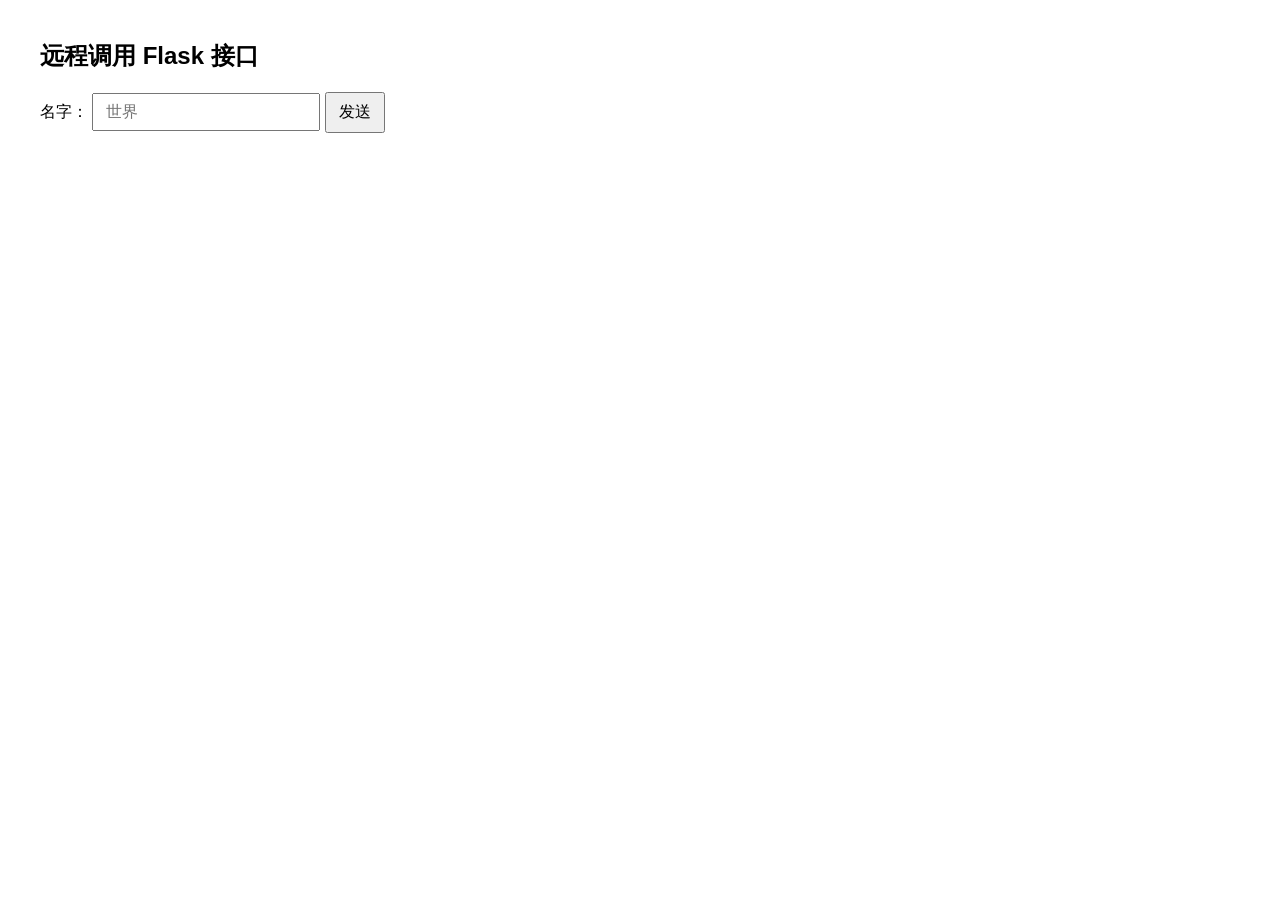
<file: frontend/index.html>
<!DOCTYPE html>
<html lang="zh-CN">

<head>
    <meta charset="UTF-8" />
    <title>远程 Flask 示例</title>
    <style>
        body {
            font-family: Arial, sans-serif;
            margin: 40px;
        }

        input,
        button {
            padding: 8px 12px;
            font-size: 16px;
        }

        #result {
            margin-top: 20px;
            font-weight: bold;
        }
    </style>
</head>

<body>
    <h2>远程调用 Flask 接口</h2>

    <!-- 1. 如果用 SSH 隧道，保持 localhost:3000 不动 -->
    <!-- 2. 如果能直连服务器，把 localhost 换成 172.17.0.42 或公网 IP -->
    <script>
        // 只需改这里！
        const SERVER_URL = 'http://localhost:3000';   // <-- 按需修改
    </script>

    <label>名字：
        <input id="name" type="text" placeholder="世界" />
    </label>
    <button onclick="send()">发送</button>

    <p id="result"></p>

    <script>
        async function send() {
            const name = document.getElementById('name').value || '世界';
            try {
                const res = await fetch(`${SERVER_URL}/api/hello`, {
                    method: 'POST',
                    headers: { 'Content-Type': 'application/json' },
                    body: JSON.stringify({ name })
                });
                const data = await res.json();
                document.getElementById('result').textContent = data.msg;
            } catch (err) {
                document.getElementById('result').textContent = '调用失败：' + err;
            }
        }
    </script>
</body>

</html>
</file>
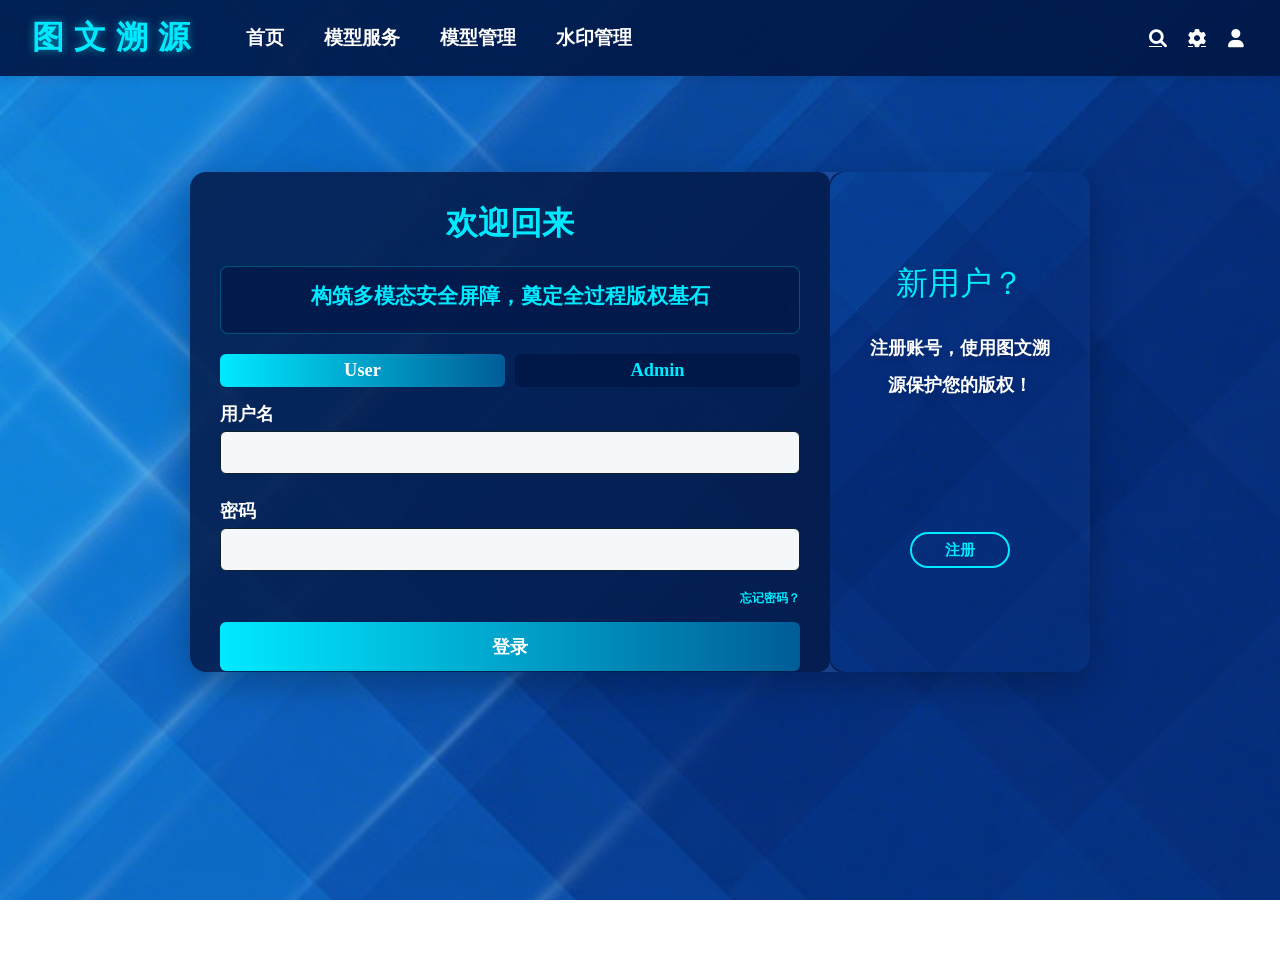
<file: frontend/login.html>
<!DOCTYPE html>
<html lang="zh">

<head>
    <meta charset="UTF-8">
    <meta name="viewport" content="width=device-width, initial-scale=1.0">
    <title>图 文 溯 源</title>
    <link rel="stylesheet" href="https://cdnjs.cloudflare.com/ajax/libs/font-awesome/6.0.0/css/all.min.css">
    <style>
        * {
            margin: 0;
            padding: 0;
            box-sizing: border-box;
            font-family: '楷体', 'KaiTi', 'Noto Serif SC', 'SimSun', serif;
            font-weight: bold;
        }

        body {
            min-height: 100vh;
            background: url('../static/image/bg.png') no-repeat center center fixed;
            background-size: cover;
            font-size: 18px;
        }

        .header {
            background: rgba(0, 24, 72, 0.92);
            color: #fff;
            padding: 1rem 2rem;
            display: flex;
            align-items: center;
            justify-content: space-between;
            box-shadow: 0 2px 10px rgba(0, 0, 0, 0.1);
        }

        .header-left {
            display: flex;
            align-items: center;
            gap: 15px;
        }

        .logo {
            font-size: 2rem;
            font-weight: bold;
            letter-spacing: 1px;
            color: #00eaff;
            text-shadow: 0 0 8px #00eaff88;
            font-family: '楷体', 'KaiTi', 'Noto Serif SC', 'SimSun', serif;
        }

        .header-nav {
            display: flex;
            gap: 20px;
            margin-left: 30px;
        }

        .nav-item {
            color: #fff;
            text-decoration: none;
            font-size: 1.2rem;
            padding: 5px 10px;
            border-radius: 4px;
            transition: all 0.3s;
            font-family: '楷体', 'KaiTi', 'Noto Serif SC', 'SimSun', serif;
            font-weight: bold;
        }

        .nav-item:hover {
            background: #00eaff;
            color: #001848;
        }

        .header-right {
            display: flex;
            align-items: center;
            gap: 15px;
        }

        .header-icon {
            width: 24px;
            height: 24px;
            display: flex;
            align-items: center;
            justify-content: center;
            color: #fff;
            cursor: pointer;
            transition: transform 0.2s;
        }

        .header-icon:hover {
            transform: scale(1.1);
            color: #00eaff;
        }

        .container {
            flex: 1;
            display: flex;
            align-items: flex-start;
            justify-content: center;
            padding: 6rem 2rem 2rem 2rem;
            min-height: 100vh;
        }

        .dowebok {
            width: 900px;
            height: 500px;
            position: relative;
            box-shadow: 0 12px 35px rgba(0, 0, 0, 0.25);
            border-radius: 16px;
            overflow: hidden;
            background: rgba(255, 255, 255, 0.08);
        }

        .form {
            position: relative;
            width: 640px;
            height: 100%;
            transition: transform 0.6s ease-in-out;
            padding: 30px 30px 0;
            background: rgba(0, 24, 72, 0.85);
            color: #fff;
            border-radius: 12px;
        }

        .sub-cont {
            overflow: hidden;
            position: absolute;
            left: 640px;
            top: 0;
            width: 900px;
            height: 100%;
            padding-left: 260px;
            background: rgba(0, 24, 72, 0.85);
            border-radius: 12px;
            transition: transform 0.6s ease-in-out;
        }

        .dowebok.s--signup .sub-cont {
            transform: translate3d(-640px, 0, 0);
        }

        .img {
            overflow: hidden;
            z-index: 2;
            position: absolute;
            left: 0;
            top: 0;
            width: 260px;
            height: 100%;
            padding-top: 360px;
            background: none;
            border-radius: 16px 0 0 16px;
        }

        .img:before {
            content: '';
            position: absolute;
            right: 0;
            top: 0;
            width: 900px;
            height: 100%;
            background-image: url('../static/image/bg.png');
            background-size: cover;
            filter: none;
            transition: transform 0.6s ease-in-out;
        }

        .img:after {
            content: '';
            position: absolute;
            left: 0;
            top: 0;
            width: 100%;
            height: 100%;
            background: none;
        }

        .dowebok.s--signup .img:before {
            transform: translate3d(640px, 0, 0);
        }

        .img__text {
            z-index: 2;
            position: absolute;
            left: 0;
            top: 90px;
            width: 100%;
            padding: 0 32px;
            text-align: center;
            color: #fff;
            transition: transform 0.6s ease-in-out;
            text-shadow: 0 2px 8px rgba(0, 0, 0, 0.18);
        }

        .img__text h2 {
            margin-bottom: 10px;
            font-weight: normal;
            color: #00eaff;
        }

        .img__text p {
            color: #fff;
            font-size: 1.15rem;
            line-height: 2;
            margin: 24px 0 0 0;
            font-family: '楷体', 'KaiTi', 'Noto Serif SC', 'SimSun', serif;
        }

        .dowebok.s--signup .img__text.m--up {
            transform: translateX(520px);
        }

        .img__text.m--in {
            transform: translateX(-520px);
        }

        .dowebok.s--signup .img__text.m--in {
            transform: translateX(0);
        }

        .img__btn {
            overflow: hidden;
            z-index: 2;
            position: relative;
            width: 100px;
            height: 36px;
            margin: 0 auto;
            background: transparent;
            color: #00eaff;
            text-transform: uppercase;
            font-size: 15px;
            cursor: pointer;
            border: 2px solid #00eaff;
            border-radius: 30px;
        }

        .img__btn:hover {
            background: #00eaff22;
        }

        .img__btn span {
            position: absolute;
            left: 0;
            top: 0;
            display: flex;
            justify-content: center;
            align-items: center;
            width: 100%;
            height: 100%;
            transition: transform 0.6s;
        }

        .img__btn span.m--in {
            transform: translateY(-72px);
        }

        .dowebok.s--signup .img__btn span.m--in {
            transform: translateY(0);
        }

        .dowebok.s--signup .img__btn span.m--up {
            transform: translateY(72px);
        }

        h2 {
            width: 100%;
            font-size: 2rem;
            text-align: center;
            margin-bottom: 20px;
            color: #00eaff;
            font-family: '楷体', 'KaiTi', 'Noto Serif SC', 'SimSun', serif;
        }

        .form-group {
            margin-bottom: 15px;
        }

        label {
            display: block;
            margin-bottom: 5px;
            font-size: 1.1rem;
            color: #fff;
            font-family: '楷体', 'KaiTi', 'Noto Serif SC', 'SimSun', serif;
        }

        input {
            width: 100%;
            padding: 10px;
            margin-bottom: 10px;
            border: 1px solid #0f2027;
            border-radius: 6px;
            font-size: 1.1rem;
            transition: border-color 0.3s;
            background: #f5f8fa;
            color: #013366;
            font-family: '楷体', 'KaiTi', 'Noto Serif SC', 'SimSun', serif;
            font-weight: bold;
        }

        input:focus {
            border-color: #00eaff;
            outline: none;
        }

        .role-selector {
            display: flex;
            gap: 10px;
            margin-bottom: 15px;
        }

        .role-btn {
            flex: 1;
            padding: 6px;
            border: none;
            background: #001848;
            color: #00eaff;
            font-weight: bold;
            border-radius: 6px;
            cursor: pointer;
            transition: all 0.3s;
            font-size: 1.15rem;
            font-family: '楷体', 'KaiTi', 'Noto Serif SC', 'SimSun', serif;
        }

        .role-btn.active {
            background: linear-gradient(90deg, #00eaff, #005c97);
            color: #fff;
        }

        button.submit {
            width: 100%;
            padding: 12px;
            background: linear-gradient(90deg, #00eaff, #005c97);
            color: #fff;
            border: none;
            border-radius: 6px;
            font-size: 1.15rem;
            font-weight: bold;
            font-family: '楷体', 'KaiTi', 'Noto Serif SC', 'SimSun', serif;
            cursor: pointer;
            transition: transform 0.3s;
        }

        button.submit:hover {
            transform: translateY(-2px);
            background: #00eaff;
            color: #001848;
        }

        .forgot-pass {
            text-align: right;
            margin: -10px 0 15px;
        }

        .forgot-pass a {
            color: #00eaff;
            font-size: 12px;
            text-decoration: none;
        }

        .system-desc {
            text-align: center;
            margin-bottom: 20px;
            padding: 15px;
            background: rgba(0, 24, 72, 0.7);
            border-radius: 8px;
            border: 1px solid #00eaff44;
        }

        .system-desc h3 {
            color: #00eaff;
            font-size: 1.3rem;
            margin-bottom: 8px;
            font-weight: bold;
            font-family: '楷体', 'KaiTi', 'Noto Serif SC', 'SimSun', serif;
        }

        .system-desc p {
            color: #fff;
            font-size: 1.15rem;
            line-height: 1.4;
            margin: 0;
            font-family: '楷体', 'KaiTi', 'Noto Serif SC', 'SimSun', serif;
        }
    </style>
</head>

<body>
    <div class="header">
        <div class="header-left">
            <span class="logo">图 文 溯 源</span>
            <nav class="header-nav">
                <a href="#" class="nav-item">首页</a>
                <a href="#" class="nav-item">模型服务</a>
                <a href="#" class="nav-item">模型管理</a>
                <a href="#" class="nav-item">水印管理</a>
            </nav>
        </div>
        <div class="header-right">
            <a href="#" class="header-icon" title="搜索">
                <i class="fas fa-search"></i>
            </a>
            <a href="#" class="header-icon" title="设置">
                <i class="fas fa-cog"></i>
            </a>
            <a href="#" class="header-icon" title="用户">
                <i class="fas fa-user"></i>
            </a>
        </div>
    </div>
    <div class="container">
        <div class="dowebok">
            <div class="form sign-in">
                <h2>欢迎回来</h2>
                <div class="system-desc">
                    <h3>构筑多模态安全屏障，奠定全过程版权基石</h3>
                </div>
                <div class="role-selector">
                    <button class="role-btn active" id="userLoginBtn">User</button>
                    <button class="role-btn" id="adminLoginBtn">Admin</button>
                </div>
                <div class="form-group">
                    <label>用户名</label>
                    <input type="text" />
                </div>
                <div class="form-group">
                    <label>密码</label>
                    <input type="password" />
                </div>
                <div class="forgot-pass">
                    <a href="#">忘记密码？</a>
                </div>
                <button class="submit">登录</button>
            </div>
            <div class="sub-cont">
                <div class="img">
                    <div class="img__text m--up">
                        <h2>新用户？</h2>
                        <p>注册账号，使用图文溯源保护您的版权！</p>
                    </div>
                    <div class="img__text m--in">
                        <h2>已有账号？</h2>
                        <p>如果您已有账号，直接登录即可！</p>
                    </div>
                    <div class="img__btn">
                        <span class="m--up">注册</span>
                        <span class="m--in">登录</span>
                    </div>
                </div>
                <div class="form sign-up">
                    <h2>创建账号</h2>
                    <div class="role-selector">
                        <button class="role-btn active" id="userRegisterBtn">User</button>
                        <button class="role-btn" id="adminRegisterBtn">Admin</button>
                    </div>
                    <div class="form-group">
                        <label>用户名</label>
                        <input type="text" />
                    </div>
                    <div class="form-group">
                        <label>密码</label>
                        <input type="password" />
                    </div>
                    <div class="form-group">
                        <label>确认密码</label>
                        <input type="password" />
                    </div>
                    <button class="submit">注册</button>
                </div>
            </div>
        </div>
    </div>

    <script>
        // Role selection
        const userLoginBtn = document.getElementById('userLoginBtn');
        const adminLoginBtn = document.getElementById('adminLoginBtn');
        const userRegisterBtn = document.getElementById('userRegisterBtn');
        const adminRegisterBtn = document.getElementById('adminRegisterBtn');
        let loginRole = 'user';
        let registerRole = 'user';

        // Role button handlers
        userLoginBtn.onclick = () => {
            userLoginBtn.classList.add('active');
            adminLoginBtn.classList.remove('active');
            loginRole = 'user';
        };

        adminLoginBtn.onclick = () => {
            adminLoginBtn.classList.add('active');
            userLoginBtn.classList.remove('active');
            loginRole = 'admin';
        };

        userRegisterBtn.onclick = () => {
            userRegisterBtn.classList.add('active');
            adminRegisterBtn.classList.remove('active');
            registerRole = 'user';
        };

        adminRegisterBtn.onclick = () => {
            adminRegisterBtn.classList.add('active');
            userRegisterBtn.classList.remove('active');
            registerRole = 'admin';
        };

        // Form switching
        document.querySelector('.img__btn').addEventListener('click', function () {
            document.querySelector('.dowebok').classList.toggle('s--signup');
        });
    </script>
</body>

</html>
</file>
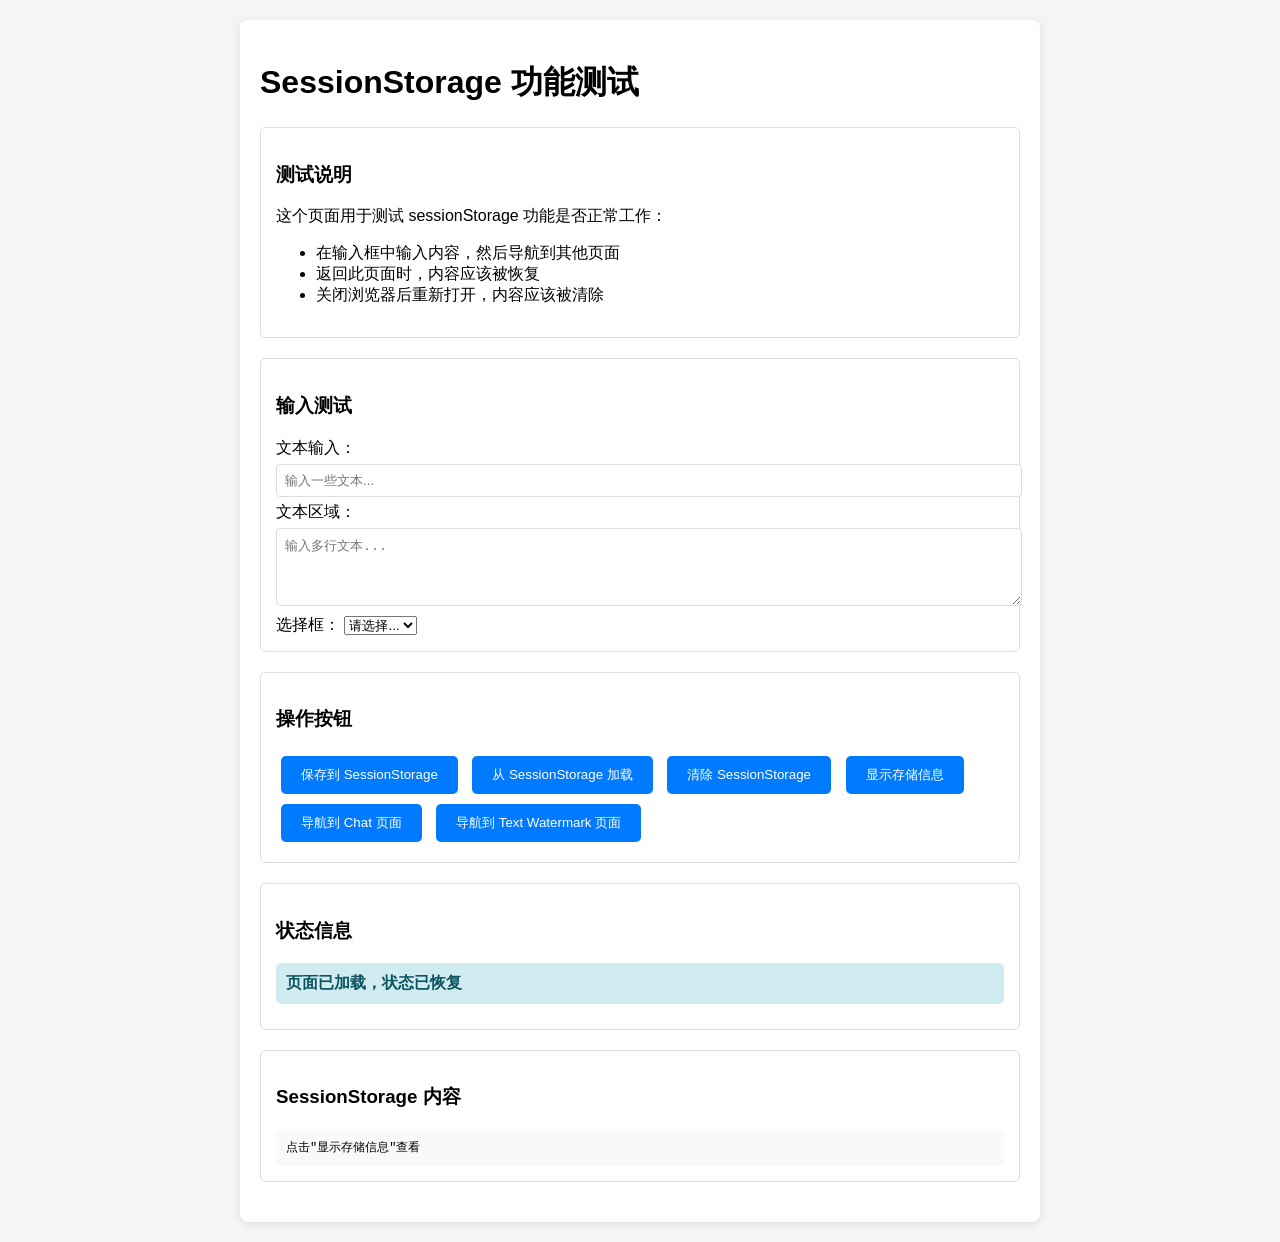
<file: frontend/session_test.html>
<!DOCTYPE html>
<html lang="zh">

<head>
    <meta charset="UTF-8">
    <meta name="viewport" content="width=device-width, initial-scale=1.0">
    <title>SessionStorage 测试页面</title>
    <style>
        body {
            font-family: Arial, sans-serif;
            max-width: 800px;
            margin: 0 auto;
            padding: 20px;
            background-color: #f5f5f5;
        }

        .container {
            background: white;
            padding: 20px;
            border-radius: 8px;
            box-shadow: 0 2px 10px rgba(0, 0, 0, 0.1);
        }

        .test-section {
            margin: 20px 0;
            padding: 15px;
            border: 1px solid #ddd;
            border-radius: 5px;
        }

        .status {
            padding: 10px;
            margin: 10px 0;
            border-radius: 5px;
            font-weight: bold;
        }

        .success {
            background-color: #d4edda;
            color: #155724;
        }

        .error {
            background-color: #f8d7da;
            color: #721c24;
        }

        .info {
            background-color: #d1ecf1;
            color: #0c5460;
        }

        button {
            background: #007bff;
            color: white;
            border: none;
            padding: 10px 20px;
            border-radius: 5px;
            cursor: pointer;
            margin: 5px;
        }

        button:hover {
            background: #0056b3;
        }

        input,
        textarea {
            width: 100%;
            padding: 8px;
            margin: 5px 0;
            border: 1px solid #ddd;
            border-radius: 4px;
        }

        .storage-info {
            background: #f8f9fa;
            padding: 10px;
            border-radius: 5px;
            font-family: monospace;
            font-size: 12px;
            max-height: 200px;
            overflow-y: auto;
        }
    </style>
</head>

<body>
    <div class="container">
        <h1>SessionStorage 功能测试</h1>

        <div class="test-section">
            <h3>测试说明</h3>
            <p>这个页面用于测试 sessionStorage 功能是否正常工作：</p>
            <ul>
                <li>在输入框中输入内容，然后导航到其他页面</li>
                <li>返回此页面时，内容应该被恢复</li>
                <li>关闭浏览器后重新打开，内容应该被清除</li>
            </ul>
        </div>

        <div class="test-section">
            <h3>输入测试</h3>
            <label>文本输入：</label>
            <input type="text" id="test-input" placeholder="输入一些文本...">

            <label>文本区域：</label>
            <textarea id="test-textarea" rows="4" placeholder="输入多行文本..."></textarea>

            <label>选择框：</label>
            <select id="test-select">
                <option value="">请选择...</option>
                <option value="option1">选项1</option>
                <option value="option2">选项2</option>
                <option value="option3">选项3</option>
            </select>
        </div>

        <div class="test-section">
            <h3>操作按钮</h3>
            <button onclick="saveToStorage()">保存到 SessionStorage</button>
            <button onclick="loadFromStorage()">从 SessionStorage 加载</button>
            <button onclick="clearStorage()">清除 SessionStorage</button>
            <button onclick="showStorageInfo()">显示存储信息</button>
            <button onclick="navigateToChat()">导航到 Chat 页面</button>
            <button onclick="navigateToTextWatermark()">导航到 Text Watermark 页面</button>
        </div>

        <div class="test-section">
            <h3>状态信息</h3>
            <div id="status-display"></div>
        </div>

        <div class="test-section">
            <h3>SessionStorage 内容</h3>
            <div id="storage-display" class="storage-info">点击"显示存储信息"查看</div>
        </div>
    </div>

    <script>
        // 存储键名
        const STORAGE_KEYS = {
            TEST_INPUT: 'test_input',
            TEST_TEXTAREA: 'test_textarea',
            TEST_SELECT: 'test_select'
        };

        // 页面加载时恢复状态
        document.addEventListener('DOMContentLoaded', function () {
            loadFromStorage();
            showStatus('页面已加载，状态已恢复', 'info');
        });

        // 页面卸载时保存状态
        window.addEventListener('beforeunload', function () {
            saveToStorage();
        });

        // 页面可见性改变时保存状态
        document.addEventListener('visibilitychange', function () {
            if (document.visibilityState === 'hidden') {
                saveToStorage();
            }
        });

        // 输入时自动保存（防抖）
        let saveTimeout;
        document.getElementById('test-input').addEventListener('input', autoSave);
        document.getElementById('test-textarea').addEventListener('input', autoSave);
        document.getElementById('test-select').addEventListener('change', autoSave);

        function autoSave() {
            clearTimeout(saveTimeout);
            saveTimeout = setTimeout(saveToStorage, 1000);
        }

        function saveToStorage() {
            try {
                const inputValue = document.getElementById('test-input').value;
                const textareaValue = document.getElementById('test-textarea').value;
                const selectValue = document.getElementById('test-select').value;

                sessionStorage.setItem(STORAGE_KEYS.TEST_INPUT, inputValue);
                sessionStorage.setItem(STORAGE_KEYS.TEST_TEXTAREA, textareaValue);
                sessionStorage.setItem(STORAGE_KEYS.TEST_SELECT, selectValue);

                showStatus('数据已保存到 SessionStorage', 'success');
            } catch (error) {
                showStatus('保存失败: ' + error.message, 'error');
            }
        }

        function loadFromStorage() {
            try {
                const inputValue = sessionStorage.getItem(STORAGE_KEYS.TEST_INPUT) || '';
                const textareaValue = sessionStorage.getItem(STORAGE_KEYS.TEST_TEXTAREA) || '';
                const selectValue = sessionStorage.getItem(STORAGE_KEYS.TEST_SELECT) || '';

                document.getElementById('test-input').value = inputValue;
                document.getElementById('test-textarea').value = textareaValue;
                document.getElementById('test-select').value = selectValue;

                showStatus('数据已从 SessionStorage 加载', 'success');
            } catch (error) {
                showStatus('加载失败: ' + error.message, 'error');
            }
        }

        function clearStorage() {
            try {
                Object.values(STORAGE_KEYS).forEach(key => {
                    sessionStorage.removeItem(key);
                });

                // 清空输入框
                document.getElementById('test-input').value = '';
                document.getElementById('test-textarea').value = '';
                document.getElementById('test-select').value = '';

                showStatus('SessionStorage 已清除', 'info');
            } catch (error) {
                showStatus('清除失败: ' + error.message, 'error');
            }
        }

        function showStorageInfo() {
            try {
                const storageInfo = {};
                for (let i = 0; i < sessionStorage.length; i++) {
                    const key = sessionStorage.key(i);
                    storageInfo[key] = sessionStorage.getItem(key);
                }

                document.getElementById('storage-display').textContent =
                    JSON.stringify(storageInfo, null, 2);

                showStatus('存储信息已显示', 'info');
            } catch (error) {
                showStatus('显示存储信息失败: ' + error.message, 'error');
            }
        }

        function navigateToChat() {
            saveToStorage();
            window.location.href = 'chat.html';
        }

        function navigateToTextWatermark() {
            saveToStorage();
            window.location.href = 'text_watermark.html';
        }

        function showStatus(message, type) {
            const statusDisplay = document.getElementById('status-display');
            statusDisplay.innerHTML = `<div class="status ${type}">${message}</div>`;

            // 3秒后自动清除状态
            setTimeout(() => {
                statusDisplay.innerHTML = '';
            }, 3000);
        }

        // 检查是否是新会话
        function isNewSession() {
            return !sessionStorage.getItem(STORAGE_KEYS.TEST_INPUT) &&
                !sessionStorage.getItem(STORAGE_KEYS.TEST_TEXTAREA);
        }

        // 页面加载时检查是否是新会话
        if (isNewSession()) {
            console.log('检测到新会话');
            showStatus('检测到新会话，SessionStorage 为空', 'info');
        }
    </script>
</body>

</html>
</file>
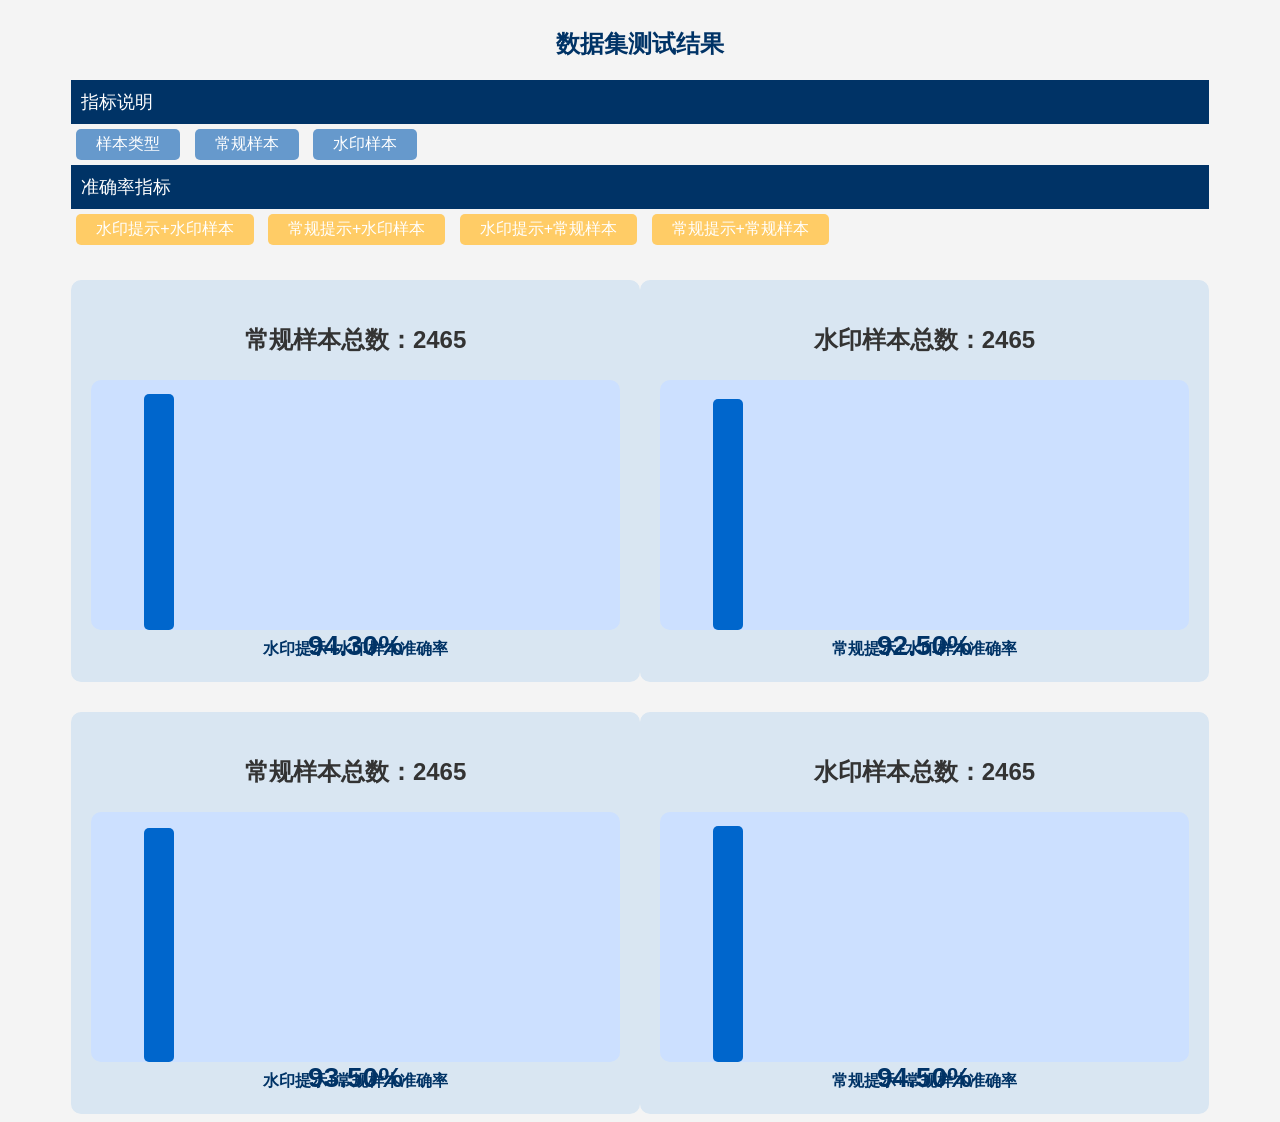
<file: frontend/数据集.html>
<!DOCTYPE html>
<html lang="zh">
<head>
    <meta charset="UTF-8">
    <meta name="viewport" content="width=device-width, initial-scale=1.0">
    <title>数据集测试结果</title>
    <style>
        body {
            font-family: Arial, sans-serif;
            color: #333;
            background-color: #f4f4f4;
        }
        .container {
            width: 90%;
            margin: 0 auto;
            padding-top: 20px;
        }
        .header {
            text-align: center;
            font-size: 24px;
            font-weight: bold;
            color: #003366;
            margin-bottom: 20px;
        }
        .section-title {
            background-color: #003366;
            color: white;
            padding: 10px;
            margin: 0;
            font-size: 18px;
            text-align: left;
        }
        .blue-box {
            background-color: #6699cc;
            color: white;
            display: inline-block;
            padding: 5px 20px;
            margin: 5px;
            border-radius: 5px;
        }
        .yellow-box {
            background-color: #ffcc66;
            color: white;
            display: inline-block;
            padding: 5px 20px;
            margin: 5px;
            border-radius: 5px;
        }
        .stat-container {
            display: flex;
            justify-content: space-between;
            margin-top: 30px;
        }
        .stat-box {
            text-align: center;
            background-color: #d9e6f2;
            padding: 20px;
            border-radius: 10px;
            width: 48%;
        }
        .stat-box h3 {
            font-size: 24px;
            font-weight: bold;
        }
        .stat-box .percentage {
            font-size: 28px;
            font-weight: bold;
            color: #003366;
        }
        .chart {
            width: 100%;
            height: 250px;
            background-color: #cce0ff;
            margin-top: 20px;
            position: relative;
            border-radius: 10px;
        }
        .chart .bar {
            position: absolute;
            bottom: 0;
            width: 30px;
            background-color: #0066cc;
            border-radius: 5px;
        }
        .chart .label {
            position: absolute;
            bottom: -30px;
            width: 100%;
            text-align: center;
            color: #003366;
            font-weight: bold;
        }
    </style>
</head>
<body>
    <div class="container">
        <div class="header">数据集测试结果</div>
        <div class="section-title">指标说明</div>
        <div>
            <span class="blue-box">样本类型</span>
            <span class="blue-box">常规样本</span>
            <span class="blue-box">水印样本</span>
        </div>
        <div class="section-title">准确率指标</div>
        <div>
            <span class="yellow-box">水印提示+水印样本</span>
            <span class="yellow-box">常规提示+水印样本</span>
            <span class="yellow-box">水印提示+常规样本</span>
            <span class="yellow-box">常规提示+常规样本</span>
        </div>
        <div class="stat-container">
            <div class="stat-box">
                <h3>常规样本总数：2465</h3>
                <div class="chart" style="height: 250px;">
                    <div class="bar" style="height: 94.3%; left: 10%;"></div>
                    <div class="label">水印提示+水印样本准确率</div>
                </div>
                <div class="percentage">94.30%</div>
            </div>
            <div class="stat-box">
                <h3>水印样本总数：2465</h3>
                <div class="chart" style="height: 250px;">
                    <div class="bar" style="height: 92.5%; left: 10%;"></div>
                    <div class="label">常规提示+水印样本准确率</div>
                </div>
                <div class="percentage">92.50%</div>
            </div>
        </div>
        <div class="stat-container">
            <div class="stat-box">
                <h3>常规样本总数：2465</h3>
                <div class="chart" style="height: 250px;">
                    <div class="bar" style="height: 93.5%; left: 10%;"></div>
                    <div class="label">水印提示+常规样本准确率</div>
                </div>
                <div class="percentage">93.50%</div>
            </div>
            <div class="stat-box">
                <h3>水印样本总数：2465</h3>
                <div class="chart" style="height: 250px;">
                    <div class="bar" style="height: 94.5%; left: 10%;"></div>
                    <div class="label">常规提示+常规样本准确率</div>
                </div>
                <div class="percentage">94.50%</div>
            </div>
        </div>
    </div>
</body>
</html>
</file>
